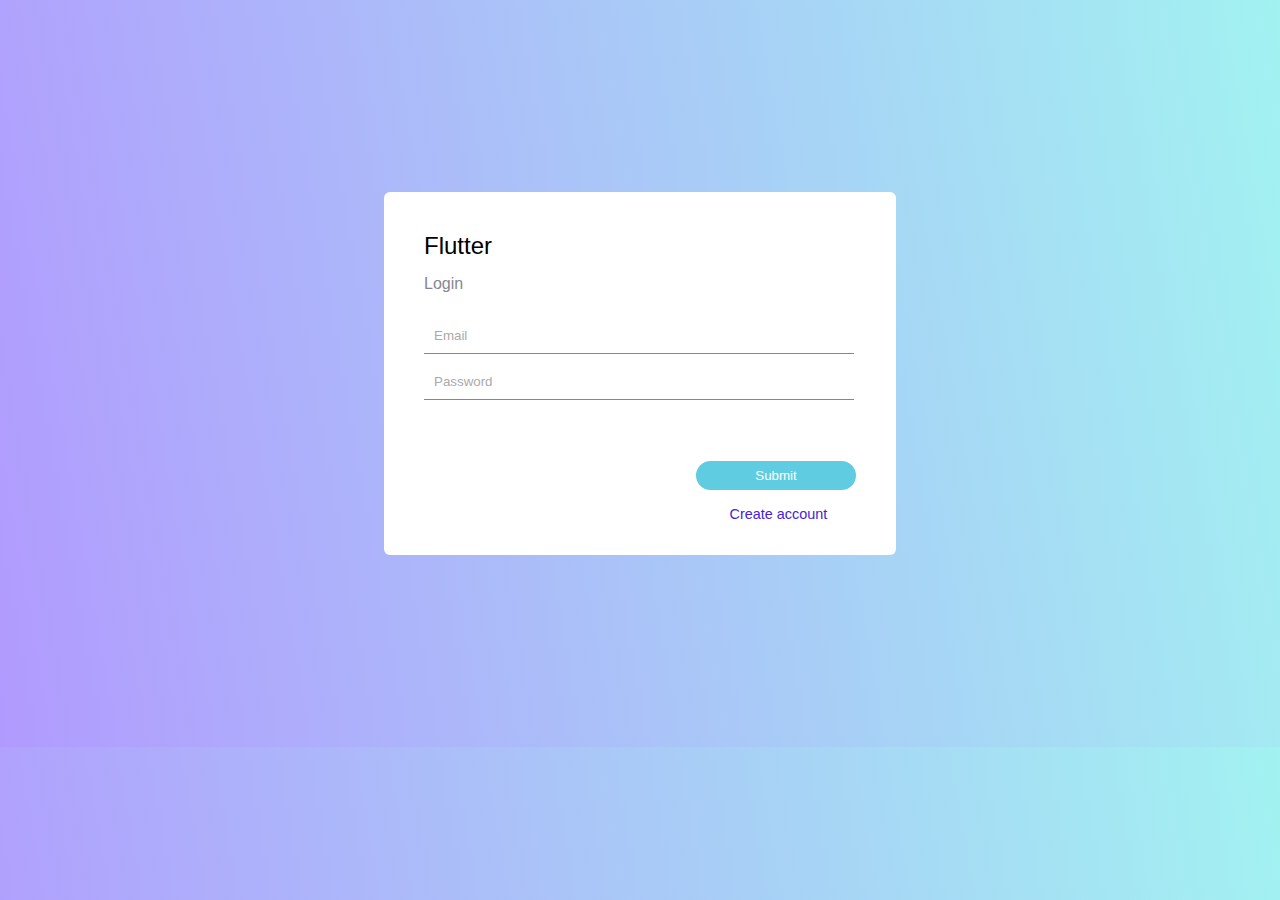
<file: Homework1/index.html>
<!DOCTYPE html>
<html>
    <head>
        <title>Flutter</title>
        <meta name="viewport" content="width=device-width, initial-scale=1.0">
        <meta charset="utf-8">
        <link rel="stylesheet"  type="text/css" href="Flutter.css"/>
    </head>
    <body>
        <form class="login-form" action="./" method="POST">
            <div class="login-form__content">
                <div class="login-form__logo">Flutter</div>
                <div class="login-form__header">Login</div>
                <div class="login-form__input_div">
                    <input class="login-form__input" type="text" name="email" placeholder="Email">
                    <input class="login-form__input" type="password" name="password" placeholder="Password"> 
            </div>
            <div class="login-form__buttons_and_links">
                <button class="login-form__button" type="submit">Submit</button>
                <a class="login-form__link" href="create_account.html">Create account</a>
            </div>        
        </div>

        </form>
    </body>
</html>
</file>
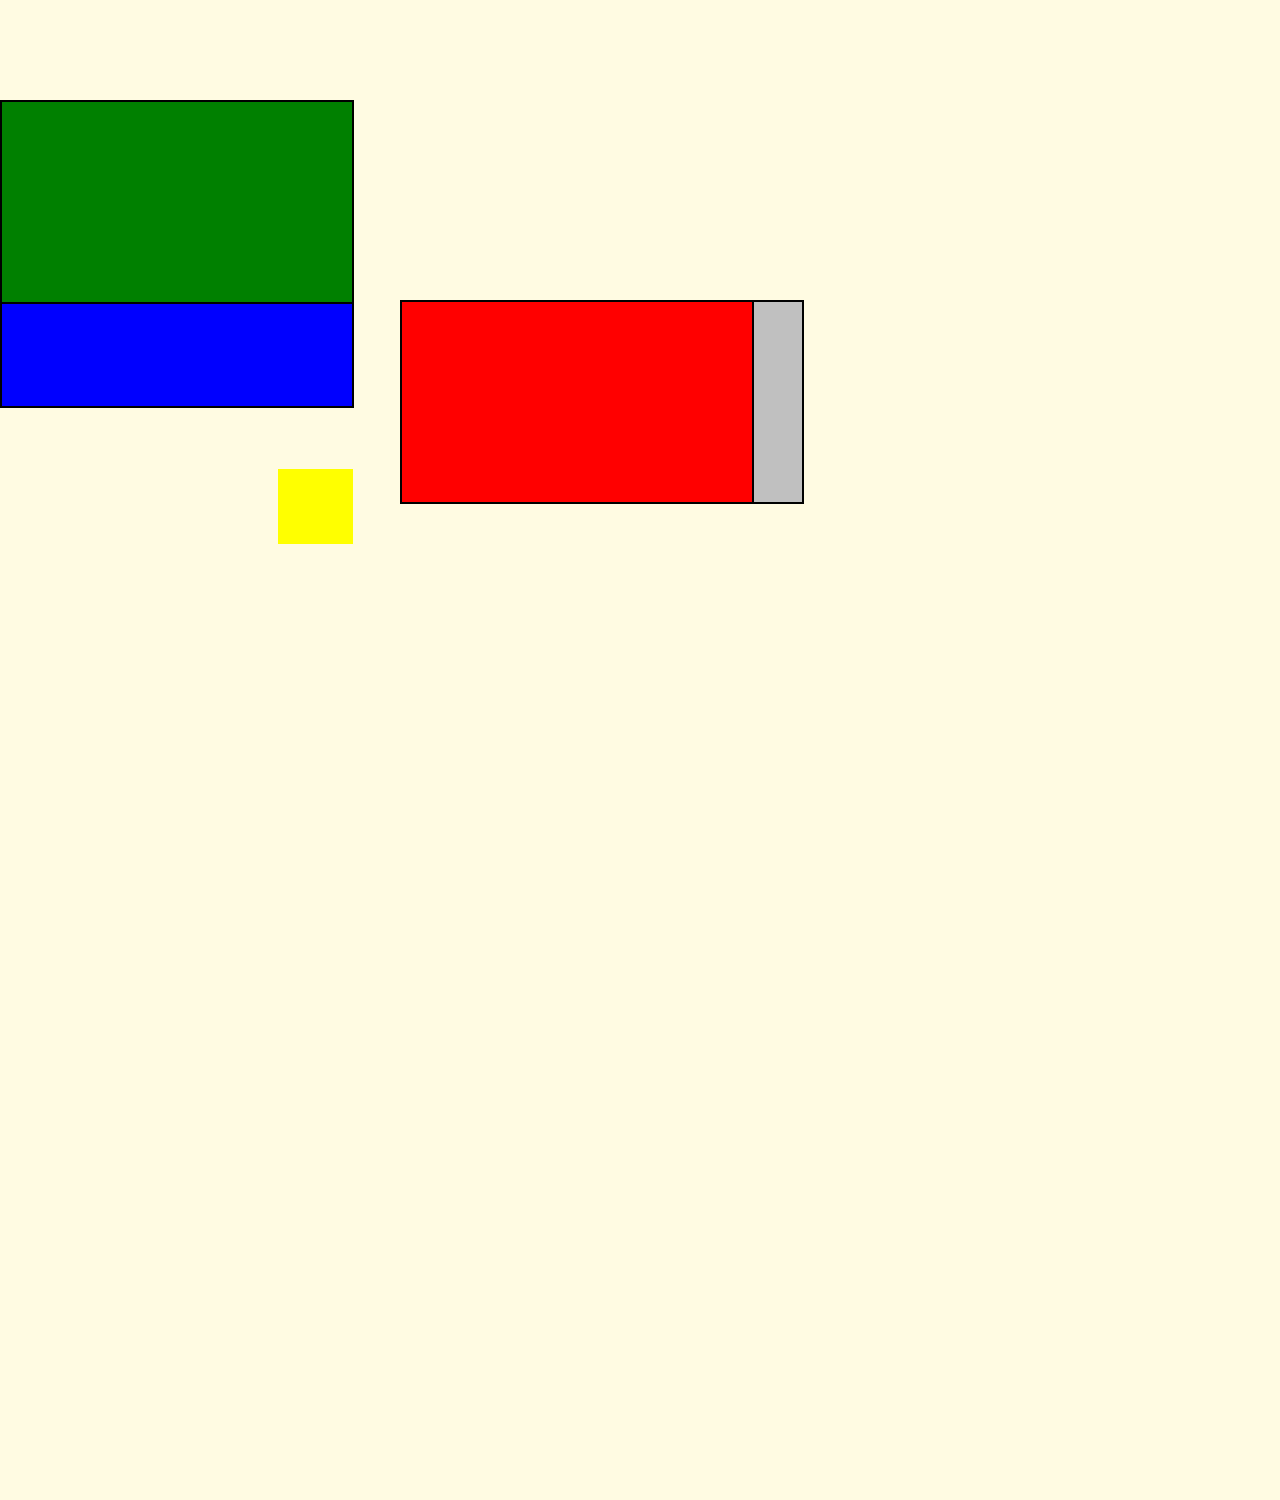
<file: 2ndPractical/excercise-6/index.html>
<!DOCTYPE html>
<html lang="en" xmlns:mso="urn:schemas-microsoft-com:office:office" xmlns:msdt="uuid:C2F41010-65B3-11d1-A29F-00AA00C14882">
<head>
	<meta charset="UTF-8">
	<title>Title</title>

	<link rel="stylesheet" href="base.css"/>
	<link rel="stylesheet" href="edit-me.css"/>

<!--[if gte mso 9]><xml>
<mso:CustomDocumentProperties>
<mso:display_urn_x003a_schemas-microsoft-com_x003a_office_x003a_office_x0023_Editor msdt:dt="string">Iliev, Vladislav</mso:display_urn_x003a_schemas-microsoft-com_x003a_office_x003a_office_x0023_Editor>
<mso:xd_Signature msdt:dt="string"></mso:xd_Signature>
<mso:Order msdt:dt="string">311100.000000000</mso:Order>
<mso:ComplianceAssetId msdt:dt="string"></mso:ComplianceAssetId>
<mso:TemplateUrl msdt:dt="string"></mso:TemplateUrl>
<mso:xd_ProgID msdt:dt="string"></mso:xd_ProgID>
<mso:SharedWithUsers msdt:dt="string"></mso:SharedWithUsers>
<mso:display_urn_x003a_schemas-microsoft-com_x003a_office_x003a_office_x0023_Author msdt:dt="string">Iliev, Vladislav</mso:display_urn_x003a_schemas-microsoft-com_x003a_office_x003a_office_x0023_Author>
<mso:ContentTypeId msdt:dt="string">0x010100422C4999BB08054DA23B5FA21D17BAA2</mso:ContentTypeId>
<mso:_SourceUrl msdt:dt="string"></mso:_SourceUrl>
<mso:_SharedFileIndex msdt:dt="string"></mso:_SharedFileIndex>
</mso:CustomDocumentProperties>
</xml><![endif]-->
</head>
<body>

<div id="red"></div>

<div id="silver"></div>

<div id="green"></div>

<div id="blue">
	<div id="yellow"></div>
</div>

</body>
</html>
</file>
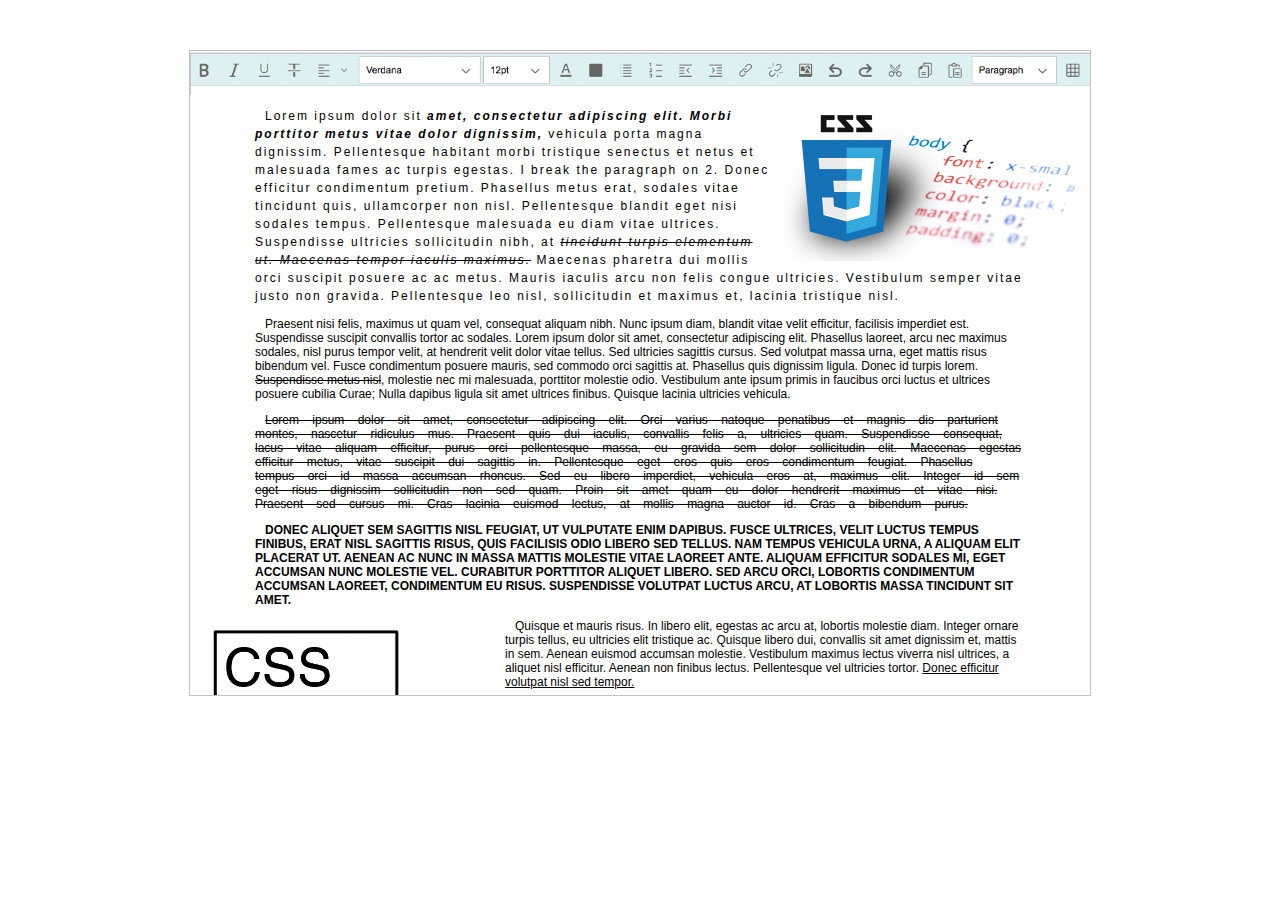
<file: 2ndPractical/excercise-7/index.html>
<!DOCTYPE html>
<html lang="en" xmlns:mso="urn:schemas-microsoft-com:office:office" xmlns:msdt="uuid:C2F41010-65B3-11d1-A29F-00AA00C14882">
<head>
	<meta charset="UTF-8">
	<title>Title</title>

	<link rel="stylesheet" href="base.css"/>
	<link rel="stylesheet" href="edit-me.css"/>

<!--[if gte mso 9]><xml>
<mso:CustomDocumentProperties>
<mso:display_urn_x003a_schemas-microsoft-com_x003a_office_x003a_office_x0023_Editor msdt:dt="string">Iliev, Vladislav</mso:display_urn_x003a_schemas-microsoft-com_x003a_office_x003a_office_x0023_Editor>
<mso:xd_Signature msdt:dt="string"></mso:xd_Signature>
<mso:Order msdt:dt="string">312800.000000000</mso:Order>
<mso:ComplianceAssetId msdt:dt="string"></mso:ComplianceAssetId>
<mso:TemplateUrl msdt:dt="string"></mso:TemplateUrl>
<mso:xd_ProgID msdt:dt="string"></mso:xd_ProgID>
<mso:SharedWithUsers msdt:dt="string"></mso:SharedWithUsers>
<mso:display_urn_x003a_schemas-microsoft-com_x003a_office_x003a_office_x0023_Author msdt:dt="string">Iliev, Vladislav</mso:display_urn_x003a_schemas-microsoft-com_x003a_office_x003a_office_x0023_Author>
<mso:ContentTypeId msdt:dt="string">0x010100422C4999BB08054DA23B5FA21D17BAA2</mso:ContentTypeId>
<mso:_SourceUrl msdt:dt="string"></mso:_SourceUrl>
<mso:_SharedFileIndex msdt:dt="string"></mso:_SharedFileIndex>
</mso:CustomDocumentProperties>
</xml><![endif]-->
</head>
<body>


<div id="editor">
	<img src="./assets/editor.png" id="editor-buttons"/>

	<div id="editor-text-container">
		<img src="./assets/css-logo.jpg" id="logo"/>

		<p id="paragraph1">
			Lorem ipsum dolor sit <span class="bold italics"> amet, consectetur adipiscing elit. Morbi porttitor metus vitae dolor dignissim,</span>
			vehicula porta magna dignissim. Pellentesque habitant morbi tristique senectus et netus et malesuada fames
			ac turpis egestas. <span id="text-div">I break the paragraph on 2.</span> Donec efficitur condimentum pretium. Phasellus metus erat, sodales vitae tincidunt quis,
			ullamcorper non nisl. Pellentesque blandit eget nisi sodales tempus. Pellentesque malesuada eu diam vitae
			ultrices. Suspendisse ultricies sollicitudin nibh, at <span class="strike-out italics">tincidunt turpis elementum ut. Maecenas tempor iaculis maximus.</span>
			Maecenas pharetra dui
			mollis orci suscipit posuere ac ac metus. Mauris iaculis arcu non felis congue ultricies. Vestibulum semper
			vitae justo non gravida. Pellentesque leo nisl, sollicitudin et maximus et, lacinia tristique nisl.
		</p>

		<img src="assets/keep-calm-and-please-remove-me.png" id="logo3">

		<p id="paragraph2">
			Praesent nisi felis, maximus ut quam vel, consequat aliquam nibh. Nunc ipsum diam, blandit vitae velit
			efficitur, facilisis imperdiet est. Suspendisse suscipit convallis tortor ac sodales. Lorem ipsum dolor sit
			amet, consectetur adipiscing elit. Phasellus laoreet, arcu nec maximus sodales, nisl purus tempor velit, at
			hendrerit velit dolor vitae tellus. Sed ultricies sagittis cursus. Sed volutpat massa urna, eget mattis
			risus bibendum vel. Fusce condimentum posuere mauris, sed commodo orci sagittis at. Phasellus quis dignissim
			ligula. Donec id turpis lorem. <span class="strike-out">Suspendisse metus nisl</span>, molestie nec mi
			malesuada, porttitor molestie odio.
			Vestibulum ante ipsum primis in faucibus orci luctus et ultrices posuere cubilia Curae; Nulla dapibus ligula
			sit amet ultrices finibus. Quisque lacinia ultricies vehicula.
		</p>
		<p id="paragraph3">
			<span class="strike-out">Lorem ipsum dolor sit amet, consectetur adipiscing elit. Orci varius natoque penatibus et magnis dis
			parturient montes, nascetur ridiculus mus. Praesent quis dui iaculis, convallis felis a, ultricies quam.
			Suspendisse consequat, lacus vitae aliquam efficitur, purus orci pellentesque massa, eu gravida sem dolor
			sollicitudin elit. Maecenas egestas efficitur metus, vitae suscipit dui sagittis in. Pellentesque eget eros
			quis eros condimentum feugiat. Phasellus tempus orci id massa accumsan rhoncus. Sed eu libero imperdiet,
			vehicula eros at, maximus elit. Integer id sem eget risus dignissim sollicitudin non sed quam. Proin sit
			amet quam eu dolor hendrerit maximus et vitae nisi. Praesent sed cursus mi. Cras lacinia euismod lectus, at
				mollis magna auctor id. Cras a bibendum purus.</span>
		</p>
		<p id="paragraph4">
			<span class="uppercase bold"> Donec aliquet sem sagittis nisl feugiat, ut vulputate enim dapibus. Fusce ultrices, velit luctus tempus
			finibus, erat nisl sagittis risus, quis facilisis odio libero sed tellus. Nam tempus vehicula urna, a
			aliquam elit placerat ut. Aenean ac nunc in massa mattis molestie vitae laoreet ante. Aliquam efficitur
			sodales mi, eget accumsan nunc molestie vel. Curabitur porttitor aliquet libero. Sed arcu orci, lobortis
			condimentum accumsan laoreet, condimentum eu risus. Suspendisse volutpat luctus arcu, at lobortis massa
			tincidunt sit amet.</span>
		</p>

		<img src="./assets/css-is-awesome.png" id="logo2"/>

		<p id="paragraph5">
			Quisque et mauris risus. In libero elit, egestas ac arcu at, lobortis molestie diam. Integer ornare turpis
			tellus, eu ultricies elit tristique ac. Quisque libero dui, convallis sit amet dignissim et, mattis in sem.
			Aenean euismod accumsan molestie. Vestibulum maximus lectus viverra nisl ultrices, a aliquet nisl efficitur.
			Aenean non finibus lectus. Pellentesque vel ultricies tortor. <span class="underline">Donec efficitur volutpat nisl sed tempor.</span>
		</p>
		<p id="paragraph6">
			Pellentesque tristique, massa eget blandit tincidunt, urna nunc ultrices ante, sit amet congue leo nisl sit
			amet velit. Sed porta ultricies sagittis. <span class="underline"> Etiam a molestie massa. Donec sit amet dolor pellentesque,
			ultricies purus at, imperdiet felis. Duis sodales efficitur fermentum. Praesent eros eros, mattis nec
			suscipit vitae, sodales quis turpis. Donec in lorem eu libero laoreet aliquet eu eget metus. Cras volutpat
			lorem nec purus vulputate facilisis vel ac massa. In non venenatis erat, et sagittis sem.</span>
		</p>
		<p id="paragraph7">
			Maecenas fermentum elit sit amet purus elementum, tincidunt convallis mi auctor. Cras non lectus non ligula
			posuere bibendum. Fusce feugiat, justo ac ultricies egestas, est massa mattis est, a porttitor lorem eros at
			lorem. Nunc nulla <span class="bold"> arcu, maximus in mi pellentesque, finibus varius ipsum. Vestibulum feugiat magna eget
			maximus consequat. Suspendisse a aliquam metus, at viverra augue. Integer felis turpis, viverra eget ligula
			et, tempus accumsan enim. Nullam tempus</span> lectus tortor, aliquet suscipit tortor pellentesque quis.
			Suspendisse sit amet rhoncus dui. Nullam non nunc libero. Ut quis ipsum in nisi lacinia malesuada in nec
			augue. Vestibulum nec quam purus. Phasellus accumsan orci vulputate nunc mattis, ut rutrum libero elementum.
			Donec sit amet lorem posuere, suscipit lectus sit amet, maximus urna. Nulla hendrerit dictum luctus.
		</p>
		<p id="paragraph8">
			Nunc turpis velit, tincidunt quis neque vehicula, molestie tempus urna. Morbi pretium venenatis orci, sed
			egestas leo mattis at. In sit amet nulla quis felis eleifend suscipit. Proin egestas convallis orci vitae
			volutpat. Quisque neque augue, lacinia at mattis at, porttitor sed lorem. Suspendisse maximus rhoncus metus
			vel ullamcorper. Sed sodales, orci eget mattis ornare, lorem justo venenatis leo, non consectetur nunc metus
			ut est. Aenean ornare augue et mauris interdum efficitur. Praesent ut scelerisque erat. Morbi mattis maximus
			tellus sit amet placerat. Cras justo nulla, tempus ac interdum et, faucibus quis nunc. Nullam hendrerit
			purus vitae imperdiet gravida. Donec nec mattis sapien.
		</p>
	</div>
</div>

</body>
</html>
</file>
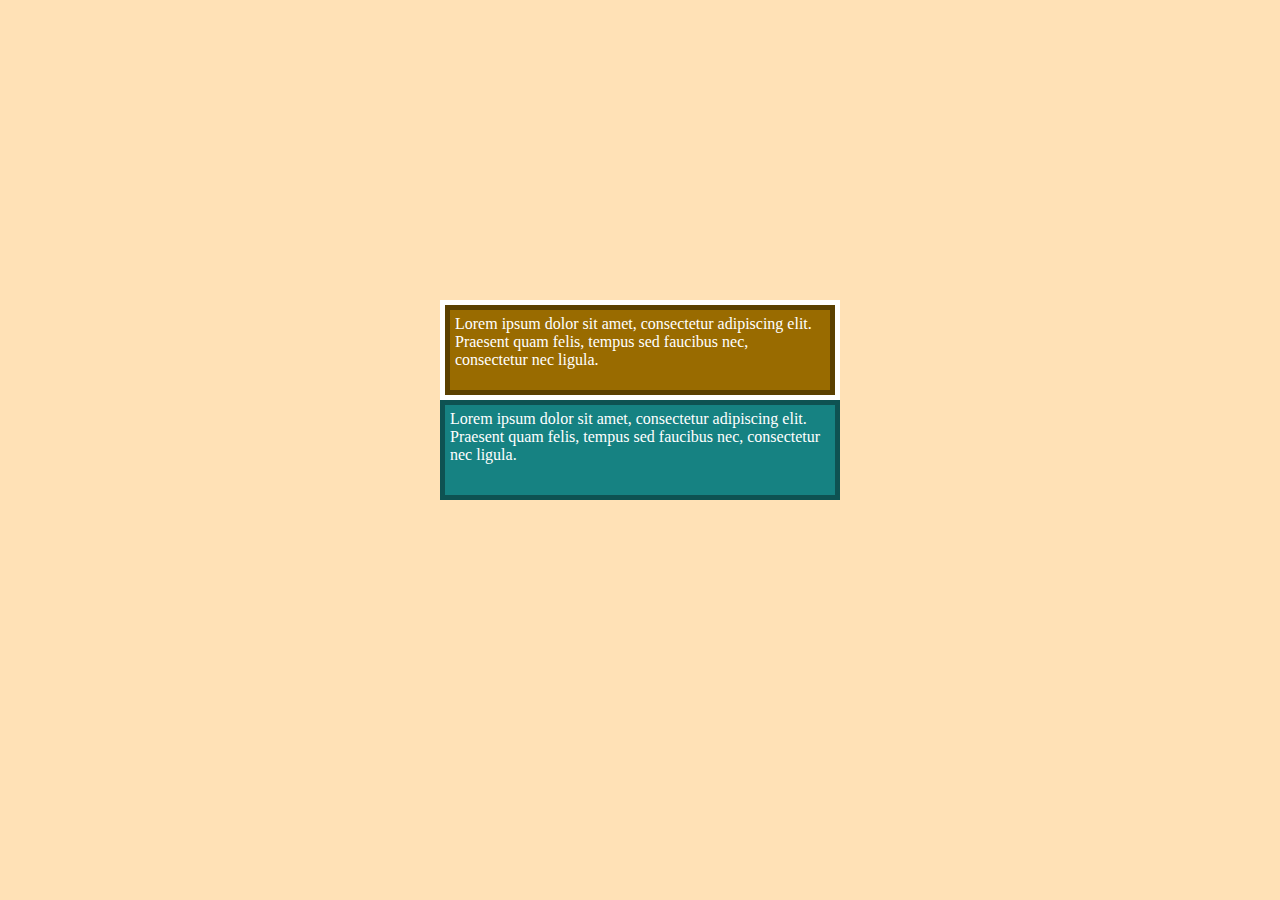
<file: 2ndPractical/excercise-8/index.html>
<!DOCTYPE html>
<html lang="en" xmlns:mso="urn:schemas-microsoft-com:office:office" xmlns:msdt="uuid:C2F41010-65B3-11d1-A29F-00AA00C14882">
<head>
	<meta charset="UTF-8">
	<title>Title</title>

	<link rel="stylesheet" href="base.css"/>
	<link rel="stylesheet" href="edit-me.css"/>

<!--[if gte mso 9]><xml>
<mso:CustomDocumentProperties>
<mso:display_urn_x003a_schemas-microsoft-com_x003a_office_x003a_office_x0023_Editor msdt:dt="string">Iliev, Vladislav</mso:display_urn_x003a_schemas-microsoft-com_x003a_office_x003a_office_x0023_Editor>
<mso:xd_Signature msdt:dt="string"></mso:xd_Signature>
<mso:Order msdt:dt="string">311700.000000000</mso:Order>
<mso:ComplianceAssetId msdt:dt="string"></mso:ComplianceAssetId>
<mso:TemplateUrl msdt:dt="string"></mso:TemplateUrl>
<mso:xd_ProgID msdt:dt="string"></mso:xd_ProgID>
<mso:SharedWithUsers msdt:dt="string"></mso:SharedWithUsers>
<mso:display_urn_x003a_schemas-microsoft-com_x003a_office_x003a_office_x0023_Author msdt:dt="string">Iliev, Vladislav</mso:display_urn_x003a_schemas-microsoft-com_x003a_office_x003a_office_x0023_Author>
<mso:ContentTypeId msdt:dt="string">0x010100422C4999BB08054DA23B5FA21D17BAA2</mso:ContentTypeId>
<mso:_SourceUrl msdt:dt="string"></mso:_SourceUrl>
<mso:_SharedFileIndex msdt:dt="string"></mso:_SharedFileIndex>
</mso:CustomDocumentProperties>
</xml><![endif]-->
</head>
<body>

<div id="sandbox">
	<div id="container1">Lorem ipsum dolor sit amet, consectetur adipiscing elit. Praesent quam felis, tempus sed faucibus nec, consectetur nec ligula.</div>

	<div id="container2">Lorem ipsum dolor sit amet, consectetur adipiscing elit. Praesent quam felis, tempus sed faucibus nec, consectetur nec ligula.</div>
</div>

</body>
</html>
</file>
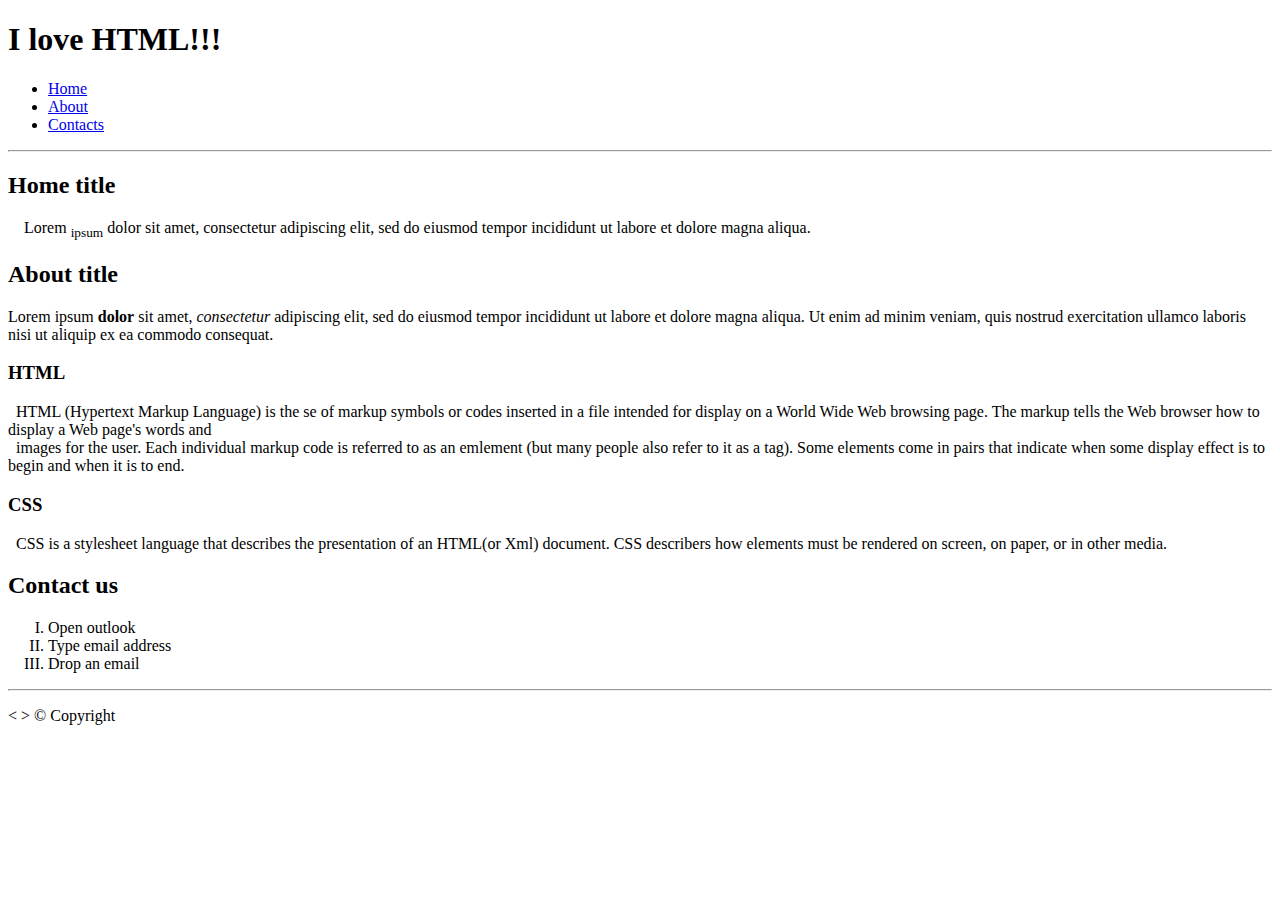
<file: 1stPractical/1st251020.html>
<!DOCTYPE html>
<html>

<head>
	<meta charset="utf-8">
	<meta name="viewport" content="width=device-width">
	<title>JS Bin</title>
</head>

<body>
	<main>
		<header>
			<h1>I love HTML!!!</h1>
		</header>
<ul>
  <li><a href="https://www.somelink.com">Home</a></li>
  <li><a href="https://www.somelink.com">About</a></li>
  <li><a href="https://www.somelink.com">Contacts</a></li>
</ul>  

<hr>

<h2>Home title</h2>
<p>  &nbsp; &nbsp;   Lorem <sub>ipsum</sub> dolor sit amet, consectetur adipiscing elit, sed do eiusmod tempor incididunt ut labore et dolore magna aliqua. </p>


<h2>About title</h2>
<p>Lorem ipsum <b>dolor</b> sit amet, <i>consectetur</i> adipiscing elit, sed do eiusmod tempor incididunt ut labore et dolore magna aliqua. Ut enim ad minim veniam, quis nostrud exercitation ullamco laboris nisi ut aliquip ex ea commodo consequat. </p>
<h3>HTML</h3>
<p>
&nbsp; HTML (Hypertext Markup Language) is the se of markup symbols or codes inserted in a file intended for display on a World Wide Web browsing page. The markup tells the Web browser how to display a Web page's words and <br>&nbsp;  images for the user. Each individual markup code is referred to as an emlement (but many people also refer to it as a tag). Some elements come in pairs that indicate when some display effect is to begin and when it is to end.
</p>
<h3>CSS</h3>
<p>
&nbsp; CSS is a stylesheet language that describes the presentation of an HTML(or Xml) document. CSS describers how elements must be rendered on screen, on paper, or in other media.
</p>


<h2>Contact us</h2>
<ol type="I">
  <li>Open outlook</li>
  <li>Type email address</li>
  <li>Drop an email</li>
</ol> 
<hr>

	</main>
  
  <footer>
  <p> &lt; &gt; &#169; Copyright</p>
  </footer>

</body>

</html>
</file>
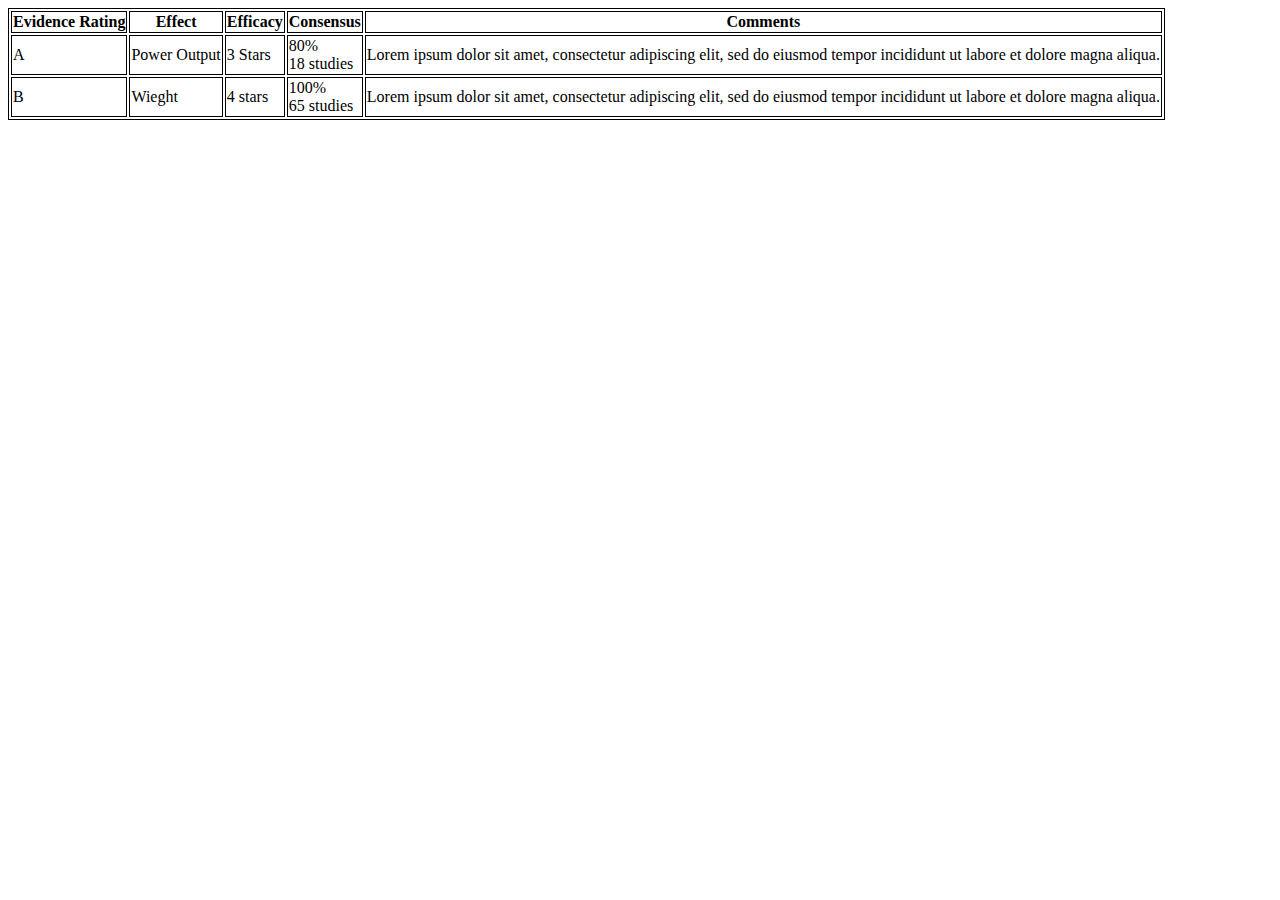
<file: 1stPractical/2nd2510.html>
<!DOCTYPE html>
<html>

<head>
	<meta charset="utf-8">
	<meta name="viewport" content="width=device-width">
	<title>JS Bin</title>
  <style>
table, th, td {
  border: 1px solid black;
}
</style>
</head>

<body>

<table>
  <tr>
    <th>Evidence Rating</th>
    <th>Effect</th>
    <th>Efficacy</th>
    <th>Consensus</th>
    <th>Comments</th>
  </tr>
  <tr>
    <td>A</td>
    <td>Power Output</td>
    <td>3 Stars</td>
    <td>80% <br> 18 studies</td>
    <td>Lorem ipsum dolor sit amet, consectetur adipiscing elit, sed do eiusmod tempor incididunt ut labore et dolore magna aliqua.</td>
  </tr>
  <tr>
    <td>B</td>
    <td>Wieght</td>
    <td>4 stars</td>
     <td>100% <br> 65 studies</td>
    <td>Lorem ipsum dolor sit amet, consectetur adipiscing elit, sed do eiusmod tempor incididunt ut labore et dolore magna aliqua.</td>
  </tr>

</table>

</body>
</html>
</file>
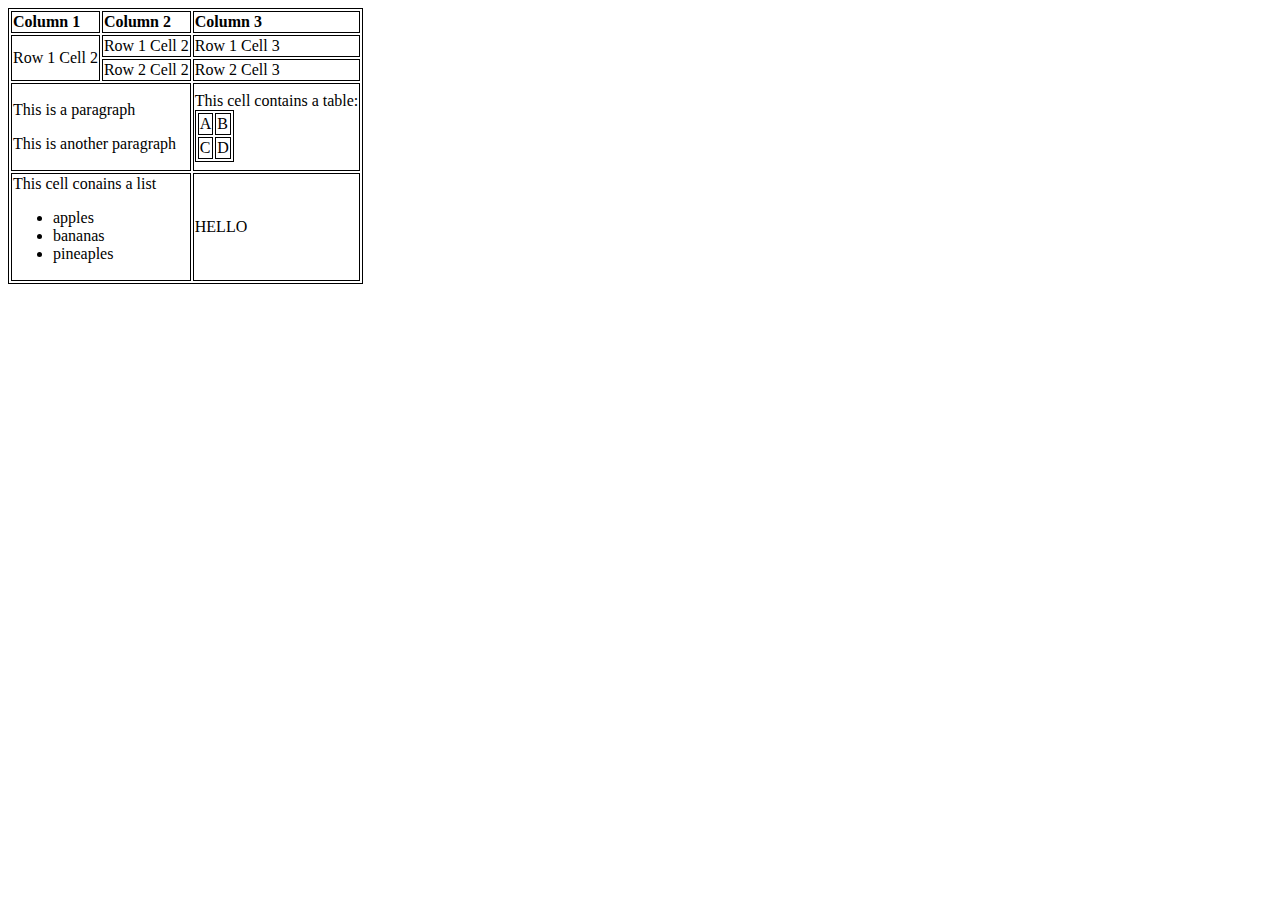
<file: 1stPractical/3rd251020.html>
<!DOCTYPE html>
<html>

<head>
	<meta charset="utf-8">
	<meta name="viewport" content="width=device-width">
	<title>JS Bin</title>
  <style>
table, th, td {
  border: 1px solid black;
}
</style>
</head>

<body>

<table>
 <tr>
   <td><b>Column 1</b></td>
  <td><b>Column 2</b></td>
   <td><b>Column 3</b></td>
 </tr>
 <tr>
   <td rowspan="2">Row 1 Cell 2</td>
  <td>Row 1 Cell 2</td>
   <td>Row 1 Cell 3</td>
 </tr>
 <tr>
  <td>Row 2 Cell 2</td>
  <td>Row 2 Cell 3</td>
 </tr>
 <tr>
  <td colspan="2"><p>
  This is a paragraph
  </p> 
  <p>
  This is another paragraph
  </p>
  </td>
  <td>This cell contains a table: 
     <table>
      <tr>
        <td> A </td>
        <td> B</td>
      </tr>
      <tr>
        <td> C</td>
        <td> D</td>
      </tr>
     </table>
  </td>
 </tr>
 <tr>
 <td colspan="2">
   This cell conains a list
   <ul>
  <li> apples</li>
  <li>bananas</li>
  <li>pineaples</li>
</ul>  
 </td>
 <td>
   HELLO
 </td>
 </tr>
</table>

</body>
</html>
</file>
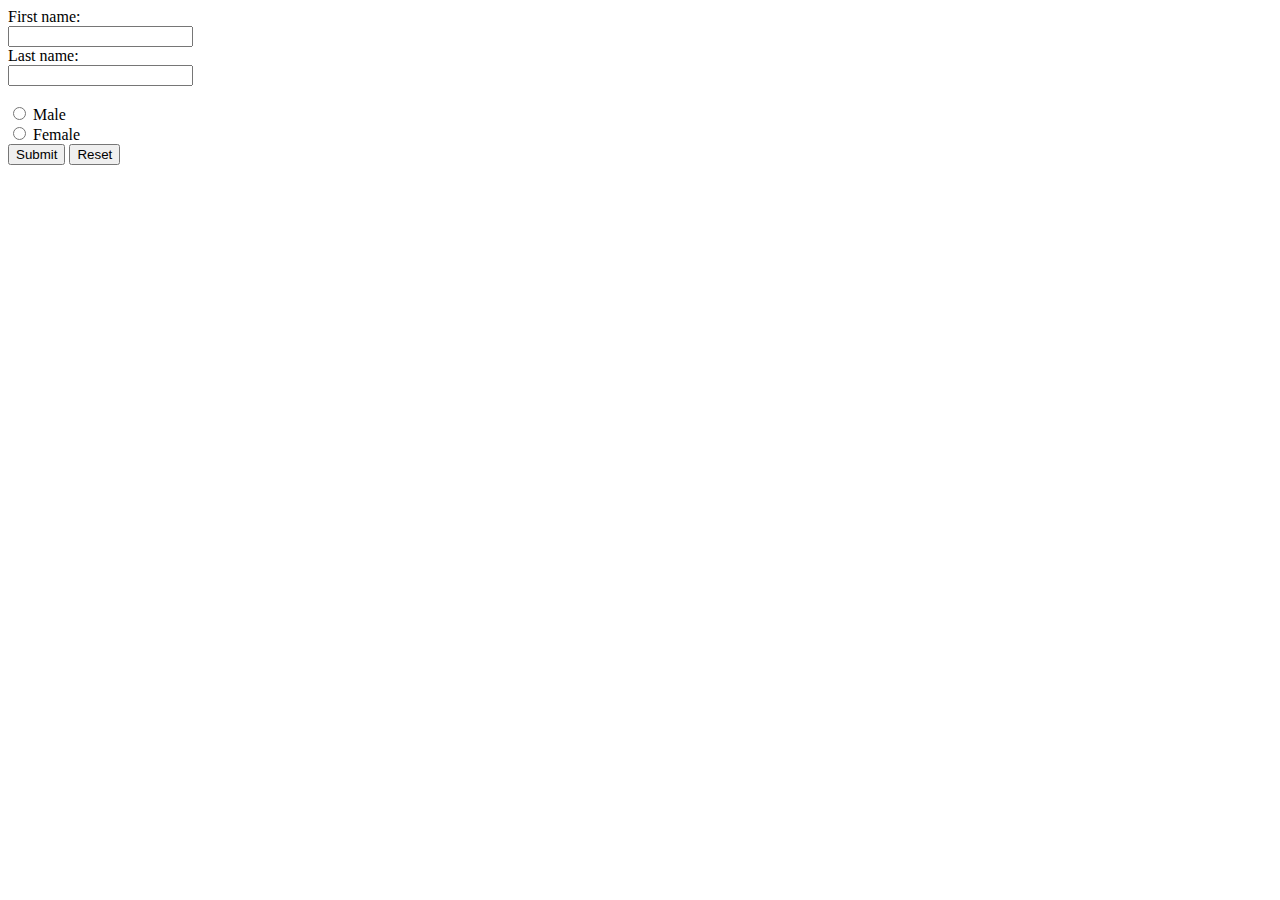
<file: 1stPractical/4th2510.html>
<!DOCTYPE html>
<html>

<head>
	<meta charset="utf-8">
	<meta name="viewport" content="width=device-width">
	<title>Basic Form</title>
</head>

<body>
<form action="/action_page.php">
  <label for="fname">First name:</label><br>
  <input type="text" id="fname" name="fname" ><br>
  <label for="lname">Last name:</label><br>
  <input type="text" id="lname" name="lname"><br><br>
  <input type="radio" id="male" name="gender" value="male">
  <label for="male">Male</label><br>
  <input type="radio" id="female" name="gender" value="female">
  <label for="female">Female</label><br>
  <input type="submit" value="Submit">
  <input type="reset" value="Reset">
</form> 

</body>
</html>
</file>
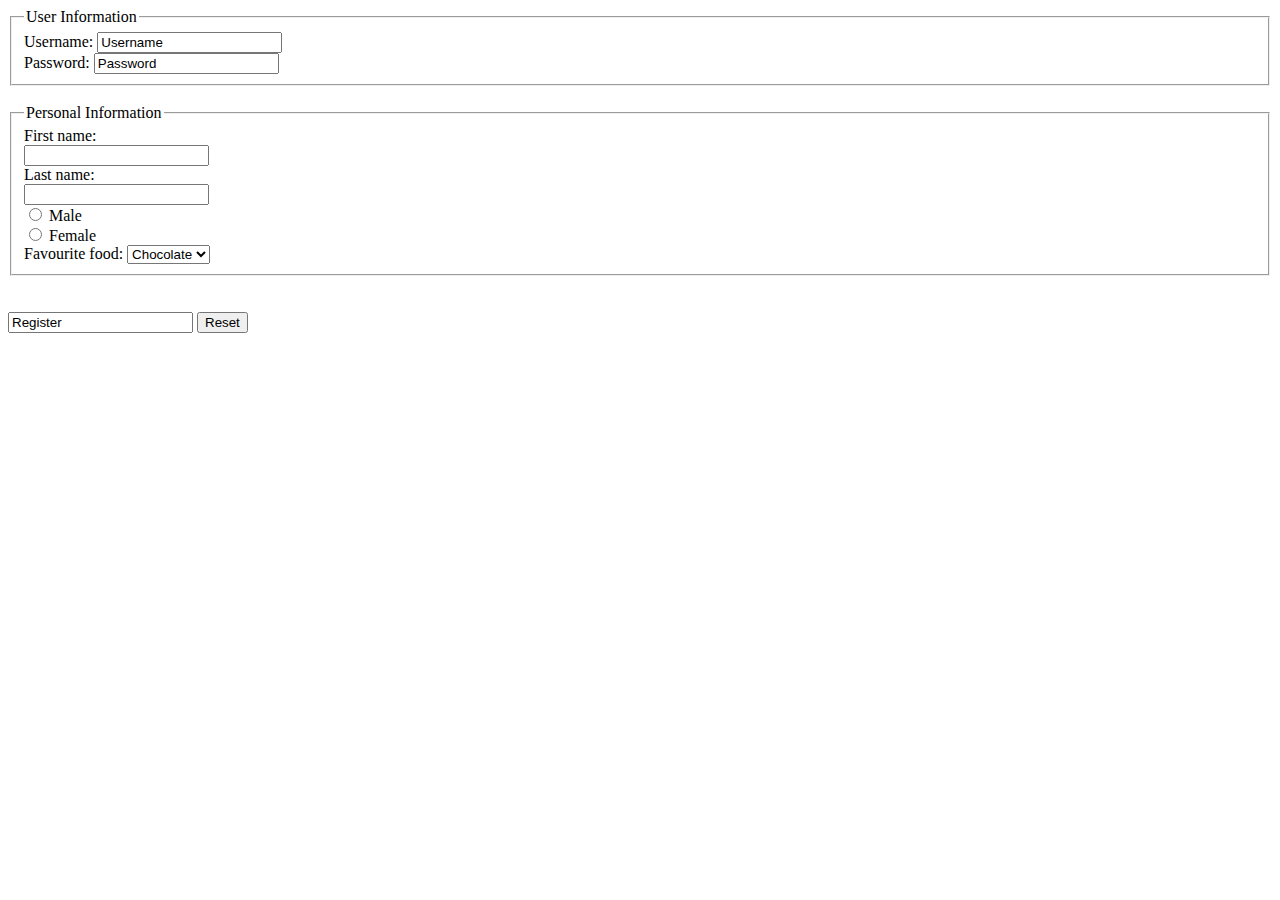
<file: 1stPractical/5th2510.html>
<!DOCTYPE html>
<html>

<head>
	<meta charset="utf-8">
	<meta name="viewport" content="width=device-width">
	<title>Form</title>
  </head>
<body>

<form action="/action_page.php">
<fieldset>
  <legend>User Information</legend>
 Username: <input type = "text" name = "username" value="Username" />
 <br>
 Password: <input type = "text" name = "password" value="Password" />
 <br>
 </fieldset>
 <br>
<fieldset>
  <legend>Personal Information</legend>
  <label for="fname">First name:</label><br>
  <input type="text" id="fname" name="fname"><br>
  <label for="lname">Last name:</label><br>
  <input type="text" id="lname" name="lname"><br>
  <input type="radio" id="male" name="gender" value="male">
  <label for="male">Male</label><br>
  <input type="radio" id="female" name="gender" value="female">
  <label for="female">Female</label><br>
  <label for="cars">Favourite food:</label>
  <select id="food" name="food">
    <option value="Chocolate">Chocolate</option>
    <option value="Icecream">Ice cream</option>
    <option value="Hotdog">Hot dog</option>
    <option value="Fruit">Fruit</option>
  </select>
  </fieldset>
  <br><br>
  
  
  
  <input type="reg" value="Register">
  <input type="reset" value="Reset">
</form> 

</body>
</html>
</file>
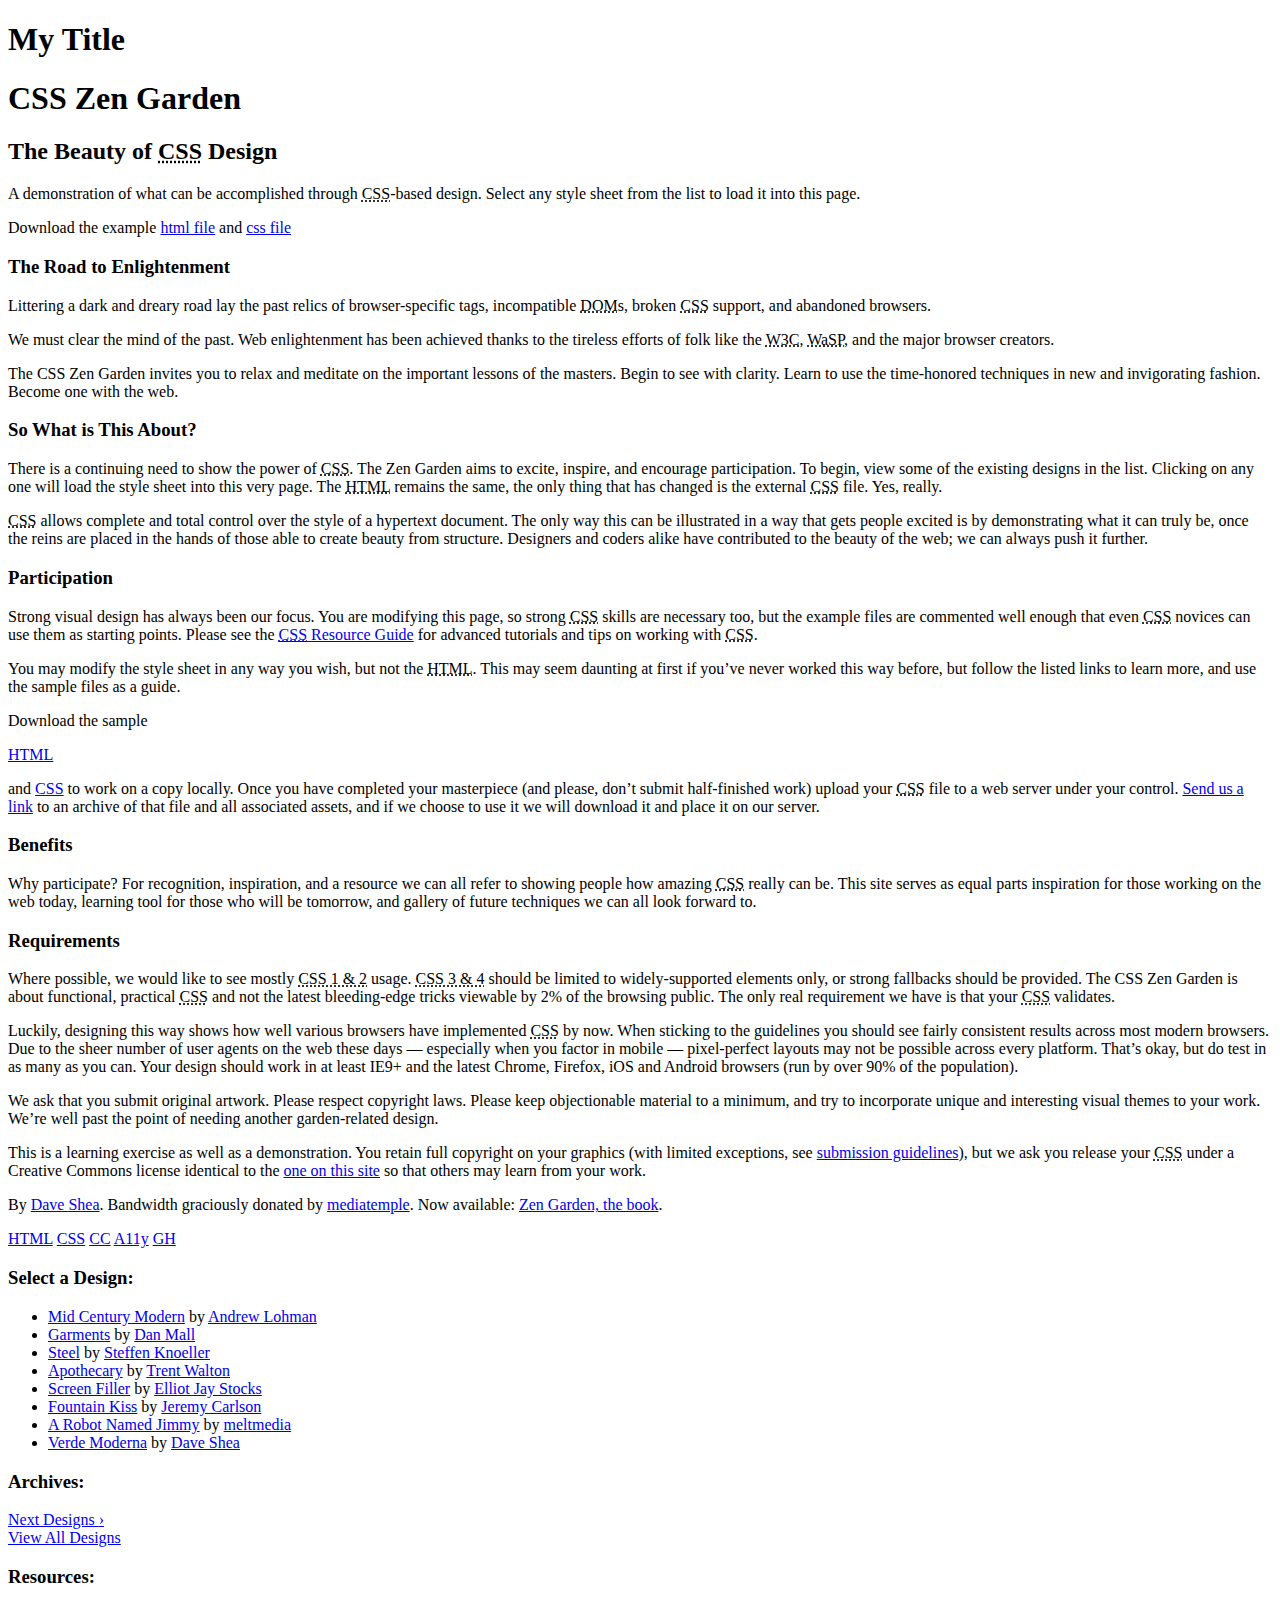
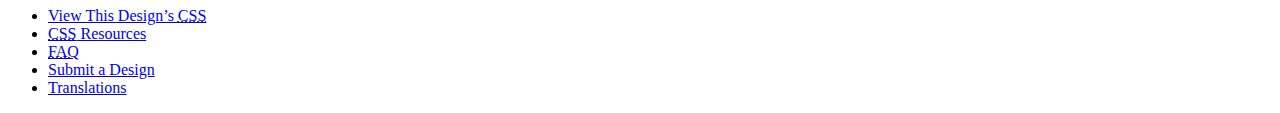
<file: 1stPractical/7th2510.html>
<!DOCTYPE html>
<html lang="en">
<head>
	<header>
		<title>My Title</title>
	</header>
</head>
<meta charset="utf-8">
<body id="css-zen-garden">
<h1>My Title</h1>
<div class="page-wrapper">

	<section class="intro" id="css-zen-garden">
		<header>
			<h1>CSS Zen Garden</h1>
			<h2>The Beauty of <abbr disabled title="Cascading Style Sheets">CSS</abbr> Design</h2>
		</header>

		<div class="summary" id="zen-summary" role="article">
			<p>A demonstration of what can be accomplished through <abbr title="Cascading Style Sheets">CSS</abbr>-based design. Select any style sheet from the list to load it into this page.
			<p>Download the example <a href="/examples/index" title="This page's source HTML code, not to be modified.">html file</a> and <a href="/examples/style.css" title="This page's sample CSS, the file you may modify.">css file</a></p>
		</div>

		<div class="preamble" id="zen-preamble" role="article">
			<h3>The Road to Enlightenment</h3>
			<p>Littering a dark and dreary road lay the past relics of browser-specific tags, incompatible <abbr title="Document Object Model">DOM</abbr>s, broken <abbr title="Cascading Style Sheets">CSS</abbr> support, and abandoned browsers.</p>
			<p>We must clear the mind of the past. Web enlightenment has been achieved thanks to the tireless efforts of folk like the <abbr title="World Wide Web Consortium">W3C</abbr>, <abbr title="Web Standards Project">WaSP</abbr>, and the major browser creators.</p>
			<p>The CSS Zen Garden invites you to relax and meditate on the important lessons of the masters. Begin to see with clarity. Learn to use the time-honored techniques in new and invigorating fashion. Become one with the web.</p>
		</div>
	</section>

	<div class="main supporting" id="zen-supporting" role="main">
		<div class="explanation" id="zen-explanation" role="article">
			<h3>So What is This About?</h3>
			<p>There is a continuing need to show the power of <abbr title="Cascading Style Sheets">CSS</abbr>. The Zen Garden aims to excite, inspire, and encourage participation. To begin, view some of the existing designs in the list. Clicking on any one will load the style sheet into this very page. The <abbr title="HyperText Markup Language">HTML</abbr> remains the same, the only thing that has changed is the external <abbr title="Cascading Style Sheets">CSS</abbr> file. Yes, really.</p>
			<p><abbr title="Cascading Style Sheets">CSS</abbr> allows complete and total control over the style of a hypertext document. The only way this can be illustrated in a way that gets people excited is by demonstrating what it can truly be, once the reins are placed in the hands of those able to create beauty from structure. Designers and coders alike have contributed to the beauty of the web; we can always push it further.</p>
		</div>

		<div class="participation" id="zen-participation" role="article">
			<h3><div>Participation</div></h3>
			<p>Strong visual design has always been our focus. You are modifying this page, so strong <abbr title="Cascading Style Sheets">CSS</abbr> skills are necessary too, but the example files are commented well enough that even <abbr title="Cascading Style Sheets">CSS</abbr> novices can use them as starting points. Please see the <a href="http://www.mezzoblue.com/zengarden/resources/" title="A listing of CSS-related resources"><abbr title="Cascading Style Sheets">CSS</abbr> Resource Guide</a> for advanced tutorials and tips on working with <abbr title="Cascading Style Sheets">CSS</abbr>.</p>
			<p>You may modify the style sheet in any way you wish, but not the <abbr title="HyperText Markup Language">HTML</abbr>. This may seem daunting at first if you’ve never worked this way before, but follow the listed links to learn more, and use the sample files as a guide.</p>
			<p>Download the sample <a href="/examples/index" title="This page's source HTML code, not to be modified."><p>HTML</p></a> and <a href="/examples/style.css" title="This page's sample CSS, the file you may modify.">CSS</a> to work on a copy locally. Once you have completed your masterpiece (and please, don’t submit half-finished work) upload your <abbr title="Cascading Style Sheets">CSS</abbr> file to a web server under your control. <a href="http://www.mezzoblue.com/zengarden/submit/" title="Use the contact form to send us your CSS file">Send us a link</a> to an archive of that file and all associated assets, and if we choose to use it we will download it and place it on our server.</p>
		</div>

		<div class="benefits" id="zen-benefits" role="article">
			<h3>Benefits</h3>
			<p>Why participate? For recognition, inspiration, and a resource we can all refer to showing people how amazing <abbr title="Cascading Style Sheets">CSS</abbr> really can be. This site serves as equal parts inspiration for those working on the web today, learning tool for those who will be tomorrow, and gallery of future techniques we can all look forward to.</p>
		</div>

		<div class="requirements" id="zen-requirements" role="article" action="index.php">
			<h3>Requirements</h3>
			<p>Where possible, we would like to see mostly <abbr title="Cascading Style Sheets, levels 1 and 2">CSS 1 &amp; 2</abbr> usage. <abbr title="Cascading Style Sheets, levels 3 and 4">CSS 3 &amp; 4</abbr> should be limited to widely-supported elements only, or strong fallbacks should be provided. The CSS Zen Garden is about functional, practical <abbr title="Cascading Style Sheets">CSS</abbr> and not the latest bleeding-edge tricks viewable by 2% of the browsing public. The only real requirement we have is that your <abbr title="Cascading Style Sheets">CSS</abbr> validates.</p>
			<p method="POST">Luckily, designing this way shows how well various browsers have implemented <abbr title="Cascading Style Sheets">CSS</abbr> by now. When sticking to the guidelines you should see fairly consistent results across most modern browsers. Due to the sheer number of user agents on the web these days — especially when you factor in mobile — pixel-perfect layouts may not be possible across every platform. That’s okay, but do test in as many as you can. Your design should work in at least IE9+ and the latest Chrome, Firefox, iOS and Android browsers (run by over 90% of the population).</p>
			<p>We ask that you submit original artwork. Please respect copyright laws. Please keep objectionable material to a minimum, and try to incorporate unique and interesting visual themes to your work. We’re well past the point of needing another garden-related design.</p>
			<p>This is a learning exercise as well as a demonstration. You retain full copyright on your graphics (with limited exceptions, see <a href="http://www.mezzoblue.com/zengarden/submit/guidelines/">submission guidelines</a>), but we ask you release your <abbr title="Cascading Style Sheets">CSS</abbr> under a Creative Commons license identical to the <a href="http://creativecommons.org/licenses/by-nc-sa/3.0/" title="View the Zen Garden's license information.">one on this site</a> so that others may learn from your work.</p>
			<p role="contentinfo">By <a href="http://www.mezzoblue.com/">Dave Shea</a>. Bandwidth graciously donated by <a href="http://www.mediatemple.net/">mediatemple</a>. Now available: <a href="http://www.amazon.com/exec/obidos/ASIN/0321303474/mezzoblue-20/">Zen Garden, the book</a>.</p>
		</div>

		<footer role="banner">
			<a href="http://validator.w3.org/check/referer" title="Check the validity of this site’s HTML" class="zen-validate-html">HTML</a>
			<a href="https://www.w3schools.com/css/" title="Check the validity of this site’s CSS" class="zen-validate-css">CSS</a>
			<a href="http://creativecommons.org/licenses/by-nc-sa/3.0/" title="View the Creative Commons license of this site: Attribution-NonCommercial-ShareAlike." class="zen-license">CC</a>
			<a href="http://mezzoblue.com/zengarden/faq/#aaa" title="Read about the accessibility of this site" class="zen-accessibility">A11y</a>
			<a href="https://github.com/mezzoblue/csszengarden.com" title="Fork this site on Github" class="zen-github">GH</a>
		</footer>

	</div>


	<aside class="sidebar">
		<div class="wrapper">

			<div class="design-selection" id="design-selection">
				<h3 class="select">Select a Design:</h3>
				<nav>
					<ul>
						<li>
							<a href="/221" class="design-name">Mid Century Modern</a> by						<a href="http://andrewlohman.com/" class="designer-name">Andrew Lohman</a>
						</li>
						<li>
							<a href="/220" class="design-name">Garments</a> by						<a href="http://danielmall.com/" class="designer-name">Dan Mall</a>
						</li>
						<li>
							<a href="/219" class="design-name">Steel</a> by						<a href="http://steffen-knoeller.de" class="designer-name">Steffen Knoeller</a>
						</li>
						<li>
							<a href="/218" class="design-name">Apothecary</a> by						<a href="http://trentwalton.com" class="designer-name">Trent Walton</a>
						</li>
						<li>
							<a href="/217" class="design-name">Screen Filler</a> by						<a href="http://elliotjaystocks.com/" class="designer-name">Elliot Jay Stocks</a>
						</li>
						<li>
							<a href="/216" class="design-name">Fountain Kiss</a> by						<a href="http://jeremycarlson.com" class="designer-name">Jeremy Carlson</a>
						</li>
						<li>
							<a href="/215" class="design-name">A Robot Named Jimmy</a> by						<a href="http://meltmedia.com/" class="designer-name">meltmedia</a>
						</li>
						<li>
							<a href="/214" class="design-name">Verde Moderna</a> by						<a href="http://www.mezzoblue.com/" class="designer-name">Dave Shea</a>
						</li>
					</ul>
				</nav>
			</div>

			<div class="design-archives" id="design-archives">
				<h3 class="archives">Archives:</h3>
				<nav>
					<dt>
						<li class="next">
							<a href="/214/page1">
								Next Designs <span class="indicator">›</span>
							</a>
						</li>
						<li class="viewall">
							<a href="http://www.mezzoblue.com/zengarden/alldesigns/" title="View every submission to the Zen Garden.">
								View All Designs							</a>
						</li>
					</dt>
				</nav>
			</div>

			<div class="zen-resources" id="zen-resources">
				<h3 class="resources">Resources:</h3>
				<ul>
					<li class="view-css">
						<a href="/214/214.css" title="View the source CSS file of the currently-viewed design.">
							View This Design’s <abbr title="Cascading Style Sheets">CSS</abbr>						</a>
					</li>
					<li class="css-resources">
						<a href="http://www.mezzoblue.com/zengarden/resources/" title="Links to great sites with information on using CSS.">
							<abbr title="Cascading Style Sheets">CSS</abbr> Resources						</a>
					</li>
					<li class="zen-faq">
						<a href="http://www.mezzoblue.com/zengarden/faq/" title="A list of Frequently Asked Questions about the Zen Garden.">
							<abbr title="Frequently Asked Questions">FAQ</abbr>						</a>
					</li>
					<li class="zen-submit">
						<a href="http://www.mezzoblue.com/zengarden/submit/" title="Send in your own CSS file.">
							Submit a Design						</a>
					</li>
					<li class="zen-translations">
						<a href="http://www.mezzoblue.com/zengarden/translations/" title="View translated versions of this page.">
							Translations						</a>
					</li>
				</ul>
			</div>
		</div>
	</aside>


</div>
</body>
</html>
</file>
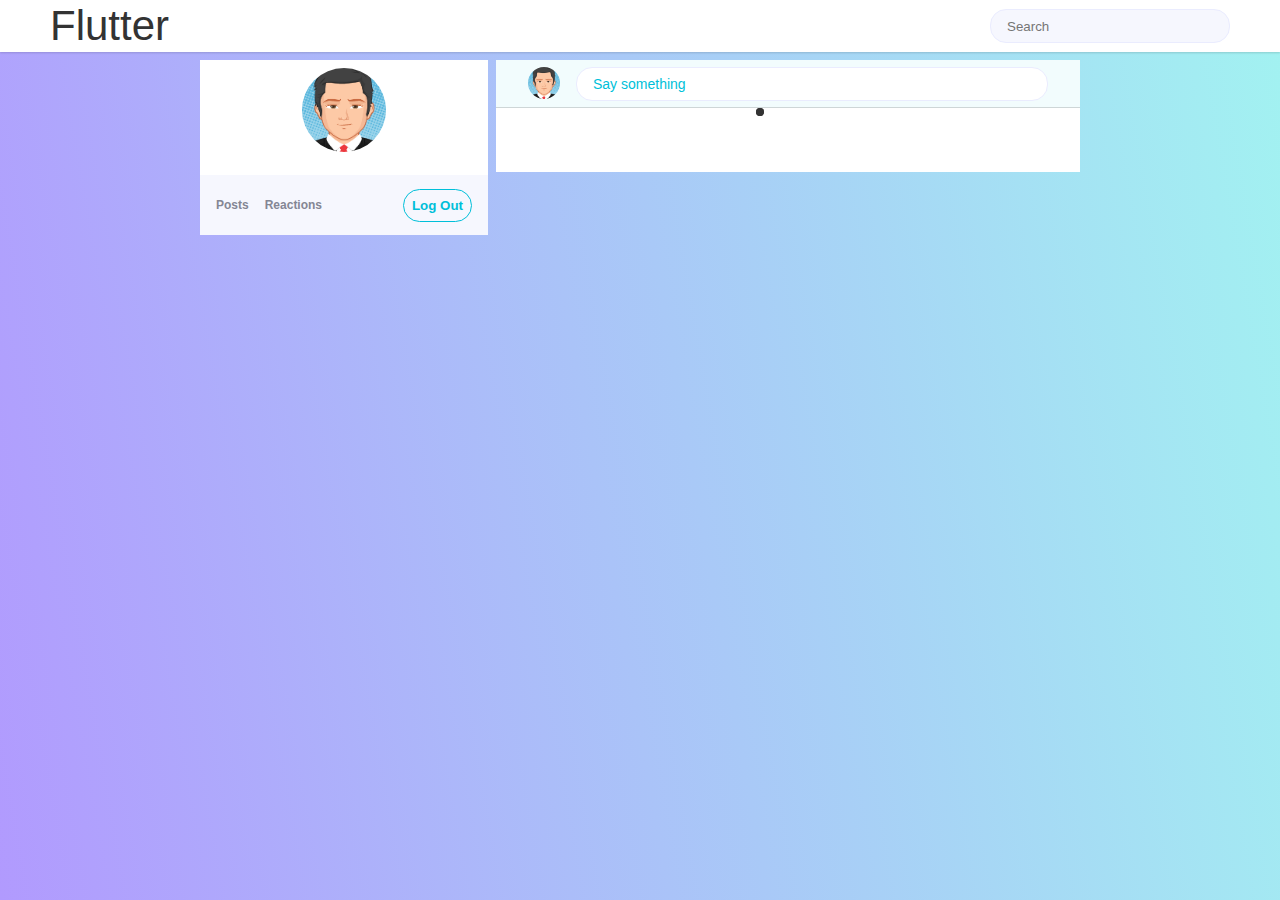
<file: Flutter/posts.html>
<!DOCTYPE html>
<html lang="en">

<head>
    <meta charset="UTF-8">
    <title>Flutter - Posts</title>
    <link rel="stylesheet" href="css/style.css">
    <link rel="stylesheet" href="https://use.fontawesome.com/releases/v5.3.1/css/all.css" integrity="sha384-mzrmE5qonljUremFsqc01SB46JvROS7bZs3IO2EmfFsd15uHvIt+Y8vEf7N7fWAU" crossorigin="anonymous">
    <meta name="viewport" content="width=device-width, initial-scale=1.0, maximum-scale=1.0, user-scalable=no">
</head>

<body>
    <header class="posts-header">
        <h1 class="posts-page-header">Flutter</h1>
        <div class="posts-search">
            <input type="text" placeholder="Search" />
            <button class="fa fa-search"></button>
        </div>
    </header>

    <div class="container-bg">
        <main class="container">
            <aside class="profile">
                <figure class="profile-avatar">
                    <img src="images/avatar.png" alt="BP" class="profile-image" width="84" height="84" />
                    <figcaption class="profile-name" id="profile-name"></figcaption>
                </figure>

                <div class="profile-details">
                    <div class="profile-info">
                        <h3>Posts</h3>
                        <p id="profile-posts-count"></p>
                    </div>
                    <div class="profile-info">
                        <h3>Reactions</h3>
                        <p id="profile-likes-count"></p>
                    </div>

                    <button class="profile-button" id="logout-btn">Log Out</button>
                </div>
            </aside>
            <section class="posts">
                <header class="pots-section-header">
                    <figure class="profile-avatar post-section-header-avatar">
                        <img src="images/avatar.png" alt="BP" class="profile-image">
                    </figure>
                    <div class="post-section-input-container">
                        <form method="POST" id="new-post">
                            <input type="text" placeholder="Say something" id="new-post-text">
                            <button class="far fa-comment-alt"></button>
                        </form>
                    </div>
                </header>
                <div class="lds-ripple" id="loader">
                    <div></div>
                    <div></div>
                </div>
                <section class="posts-section" id="post-container">
                </section>
            </section>
        </main>
    </div>

</body>

</html>
</file>
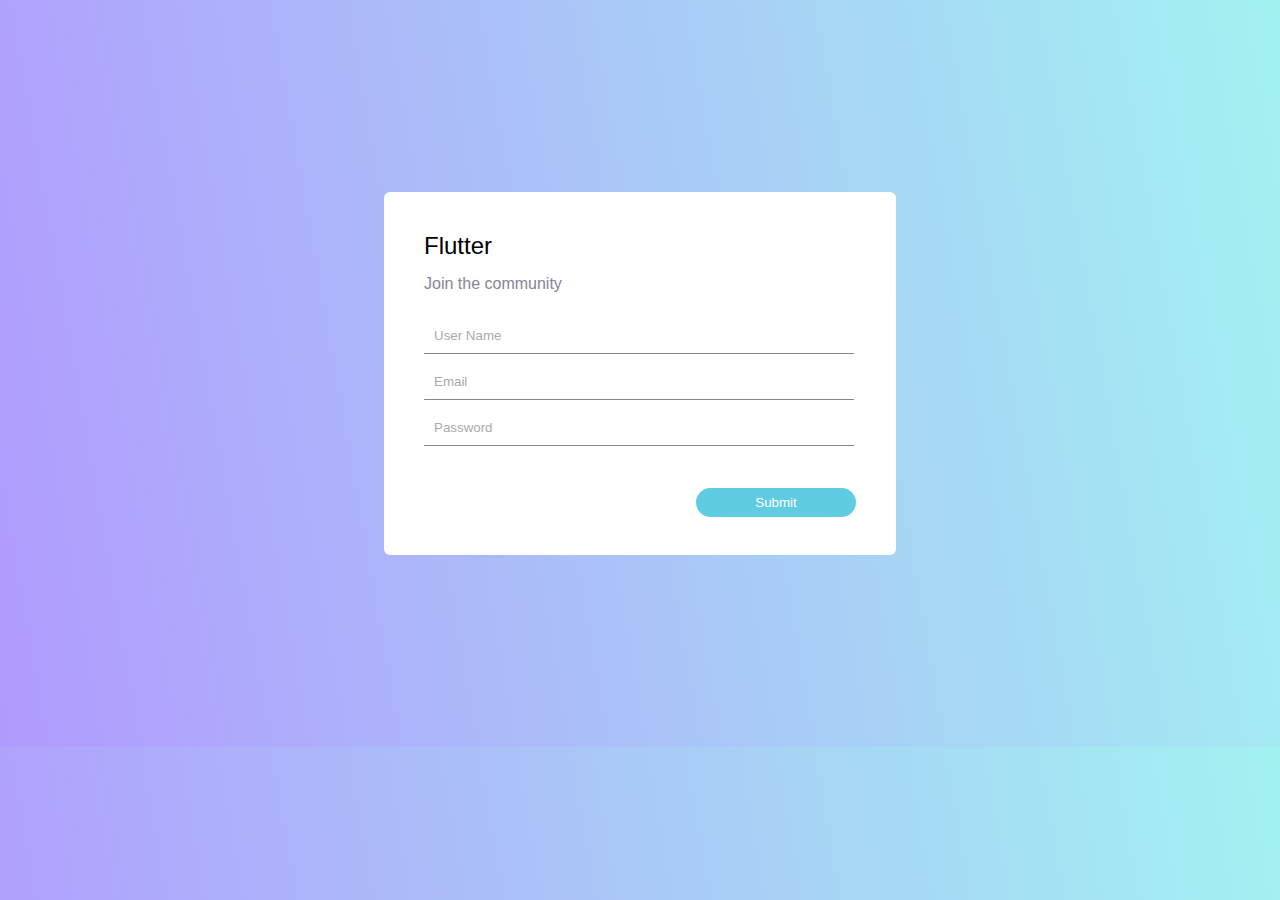
<file: Homework1/create_account.html>
<!DOCTYPE html>
<html>
    <head>
        <title>Flutter</title>
        <meta name="viewport" content="width=device-width, initial-scale=1.0">
        <meta charset="utf-8">
        <link rel="stylesheet"  type="text/css" href="Flutter.css"/>
    </head>
    <body>
        <form class="login-form" action="./" method="POST">
            <div class="login-form__content2">
                <div class="login-form__logo">Flutter</div>
                <div class="login-form__header">Join the community</div>
                <div class="login-form__input_div">
                    <input class="login-form__input" type="text" name="user_name" placeholder="User Name">
                    <input class="login-form__input" type="text" name="email" placeholder="Email">
                    <input class="login-form__input" type="password" name="password" placeholder="Password"> 
            </div>
                <button class="login-form__button" type="submit">Submit</button>        
        </div>
        </form>
    </body>
</html>
</file>
<file: Homework1/Flutter.css>
body {
    background: linear-gradient(-100deg, #A2F2F1 0%, #B19AFE 100%);   
    font-size: 16px;
    margin:0;
}

.login-form,
.login-form * {
    font-family: Helvetica, sans-serif;
}

.login-form {   
    max-width: 32rem; 
    width: 90%;
    margin: 15% auto 15% auto;
    border-radius: 6px;
    overflow: hidden;
    box-sizing: border-box;
}

.login-form__content {
    padding: 2.5rem;
    padding-bottom: 22%;
    background: white;
}
.login-form__content2 {
    padding: 2.5rem;
    padding-bottom: 13%;
    background: white;
}

.login-form__logo {
    margin-bottom: 15px;
    font-size: 1.5rem;
    text-align: left;
    color: black;
}

.login-form__header {
    margin-bottom: 25px;
    text-align: left;
    color: #848694;
}
.login-form__input_div {
    width: 95%;
    margin-bottom: 2rem;
    border: none;
    background: transparent;
    outline: none;
}
.login-form__input {
    width: 100%;
    margin-bottom: 10px;
    padding: 10px;
    border: none;
    border-bottom: 1px solid #848694;
    background: transparent;
    outline: none;
    transition: border-color 0.5s;
}

.login-form__input:focus {
    border-color:  rgb(68, 35, 214);
}

.login-form__input::placeholder {
    color: #aaaaaa;
    margin: 0%;
    padding: 0%;
}
.login-form__buttons_and_links
{
    padding-top: 1.2rem;
    float: right;
}

.login-form__button {
    float: right;
    max-width: 10rem;
    padding: 7px;
    color: #ffffff;
    background:#5fcce2;
    width: 100%;
    border: none;
    outline: none;
    border-radius: 50px;
    cursor: pointer;
}

.login-form__button:active {
    background: #913af3;
}

.login-form__link {
    float: right;
    margin-top:1rem;
    margin-right: 1.8rem;
    font-size: 0.9em;
    color:rgb(68, 35, 214);
    text-decoration: none;
}
/*-------------------------End of login css-----------------------------------*/
* {
    font-family: Helvetica, sans-serif;
}
header {
    background: white;
    display: flex;
    justify-content: space-between;
    align-items: center;
    position: relative;
    padding: 0 3rem;
    height: 2.5rem;
}
header h1{
    font-size: 2rem;
    font-weight: lighter;
    margin-right: 0.1rem;
}
#search{
    height: 1.5rem;
    padding: 0.5rem 1rem;
    border-radius: 1rem;;
    border: 1px solid #e4e4e4;
    width: 15rem;
    background-color: #f4f9fa;
}
#search:focus{
    outline: none;
}
header i {
    position: absolute;
    z-index: 3;
    top: 0.7rem;
    right: 4rem;
}
/*---------------------End of header------------------------*/
main{
    padding-top: 0.5rem;
    display: flex;
    justify-content: center;
    align-items: flex-start;  
 } 
.profile {
    height: 10rem;
    background: white;
    max-width: 18rem;
    text-align: center;
    margin-right: 0.5rem;
}

.profile>p{
    margin-top: 0;
    margin-bottom: 1rem;
    font-weight: 400;
}

.profile img{
    margin-top: 0.5rem;
    height: 5.25rem;
    width: 5.25rem;
    border-radius: 50%;
}   


.profile-reactions {
    display: flex;
    justify-content: space-between;
    padding: 1rem;
    height: 1.2rem;
    background:#f4f9fa;
    align-items: center;
}

.posts-reactions input {
    background: #f4f9fa;
    border: 1px solid#5fcce2;
    color:#5fcce2;
    border-radius: 1rem;
    height: 1rem;
    width: 4.2rem;
    font-weight: 700;
}


.posts-reactions {
    display: flex;
    padding-right: 4rem;
}

.posts-reactions div {
    padding-right: 1rem;
    font-weight: 600;
    text-align: left;
}

.posts-count p:nth-child(2),
.reactions-count p:nth-child(2) {
    color: #1cd0f0;
    margin-top: 0;
    font-size: 1rem;
}

.posts-reactions p:nth-child(1),
.reactions-count p:nth-child(1) {
    color: #a2a3a7;
    margin-bottom: 0.1rem;
    font-size: 0.7rem;
}
#Log-Out{
    height: 1.7rem;
    border-radius: 100px;
    border: 1px solid #1cd0f0;
    color:#1cd0f0;
    background: transparent;
    font-weight: 600;
}
/*---------------------End of profile view------------------------*/
.write-post{
    display: flex;
    position: relative;
    padding: 0.5rem 1.5rem;
    background:  #f5f5f5;
    height: 2rem;
}

.write-post i{
    position: absolute;
    top: 1.1rem;
    right: 2.5rem;
    color:#1cd0f0;
}

.write-post input {
    width: 100%;
    border: 1px solid #f4f9fa;
    border-radius: 1rem;
    padding: 0.5rem 0.9rem;
    height: 1rem;
    background: white;
}

.write-post input:focus{
    outline: none;
}

.write-post input::placeholder {
    color:#1cd0f0;
}

.write-post input:-ms-input-placeholder {
    color:#1cd0f0;
}

.write-post input::-ms-input-placeholder {
    color:#1cd0f0;
}

.write-post img {
    height: 2rem;
    width: 2rem;
    border-radius: 50%;
    margin: 0 1rem 0 0.2rem;
}


.posts {
    background: white;
    max-width: 55rem;
}

.post{
    display: flex;
    padding: 1rem 1.5rem;
    min-height: 7rem;
    position: relative;
}

.post img{
    height: 2.5rem;
    width: 2.5rem;
    border-radius: 50%;
    margin-right: 1rem;
}

.post-content span:first-child{
    font-weight: 600;
    margin-right: 0.3rem;
}

.post-content p {
    padding-bottom: 1rem;
    font-size: 0.875rem;
}

/*---------------End of Flutter main content--------*/

i.fas.fa-times {
    position: absolute;
    right: 1.2rem;
    top: 1.3rem;
}

i.fas.fa-circle.fa-xs,
.post-content span:nth-child(3),
i.fas.fa-times {
    color: #848694;
}

i.fas.fa-circle.fa-xs{
    font-size: 0.3em;
    vertical-align: middle;
}
/*---------------End of Font Awesome Customizing--------*/
.likes-dislikes {
    padding-right: 3.2rem;
}
.bottom-border{
    border-bottom: 1px solid #f4f9fa;
}

  /* Media query for screens <= 1024px */
  @media screen and (max-width: 890px) {
    main {
        display: block;
        width: 90%;
        margin: 0 auto;
    }

    .profile { 
        margin-right: 0;
        max-width: 100%;
    }

    header i {
        right: 2rem;
    }
}
</file>
<file: 2ndPractical/excercise-6/base.css>
body {
	margin: 0;
	padding: 0;
	height: 1500px;
	background-color: #fffbe2;
}

#red, #green, #blue, #silver {
	width: 350px;
	height: 200px;
	border: 2px solid #000000;
}

#yellow {
	width: 75px;
	height: 75px;
}

#red{
	background: red;
}

#green{
	background: green;
}

#blue{
	background: blue;
}

#silver {
	background-color: silver;
}

#yellow{
	background: yellow;
}
</file>
<file: 2ndPractical/excercise-6/edit-me.css>
#red {
    position: absolute;
    top: 300px;
    left: 400px;
    z-index: 3;
}

#silver {
    position: absolute;
    top: 300px;
    left: 450px;
}

#green {
    position:sticky;
    right: 0px;
    top: 100px;

}

#blue {

}

#yellow {
    position: absolute;
    bottom:356px  ;
    left: 278px ;
}
</file>
<file: 2ndPractical/excercise-7/base.css>
#editor {
	display: block;
	width: 900px;
	border: 1px solid #c3c3c3;
	margin: 50px auto 0 auto;
}

#editor-text-container {
	height: 600px;
	overflow: auto;
	padding: 0 15px;
	font-family: Verdana, Geneva, sans-serif;
	font-size: 12px;
}

#editor-buttons {
	width: 100%;
	height: auto;
	display: block;
	max-width: 100%;
}

#text-div {
	font-weight: bold;
}
.strike-out{
	text-decoration: line-through;
}
.underline{
	text-decoration: underline;
}
.uppercase{
	text-transform: uppercase;
}
img {
	max-width: 300px;
	height: auto;
}
#paragraph1{
	letter-spacing: 2px;
	line-height: 1.5;
}
#paragraph3{
	word-spacing: 10px;
}
#text-div {
	display: block;
}
</file>
<file: 2ndPractical/excercise-7/edit-me.css>
p {
    text-indent: 10px;
    padding-right: 50px;
    padding-left: 50px;
}
#logo {
    text-align: right;
    float:right;
}
  #logo:after {
      content:'';
      display:block;
      clear: both;
  }
  #logo2 {
    text-align: left;
    float:left;
}
  #logo2:after {
      content:'';
      display:block;
      clear: both;
  }
  #logo3 {
    display: none;
}
.bold {
    font-weight: bolder;
}
.italics {
    font-style: italic;
}
#text-div{
    display: inline;
    font-style: normal;
    font-weight: lighter;
}
</file>
<file: 2ndPractical/excercise-8/base.css>
body {
	margin: 0;
	padding: 0;
	background-color: #ffe1b6;
}

#sandbox {
	display: block;
	width: 400px;
	height: 200px;
	background-color: #ffffff;
	position: absolute;
	top: calc(50% - 150px);
	left: calc(50% - 200px);
	overflow: hidden;
}

#container1 {
	background-color: #996b00;
	color: #ffffff;
}

#container2 {
	width: 100%;
	background-color: #168282;
	color: #ffffff;
}
</file>
<file: 2ndPractical/excercise-8/edit-me.css>
#container1 {
    height: 70px;
    width: 370px;
    padding: 5px;
    margin:5px;
    border-style:solid;
    border-width: 5px;
    border-color: #5b4000;

}

#container2 {
    height: 80px;
    width: 380px;
    padding: 5px;
    border-style:solid;
    border-width: 5px;
    border-color: #0e5252;
}
</file>
<file: Flutter/css/style.css>
* {
    box-sizing: border-box;
    margin: 0;
    padding: 0;
    font-family: Helvetica, sans-serif;
    outline: none;
}

html,
body,
.auth {
    width: 100%;
    height: 100%;
}

body {
    background-image: linear-gradient(-100deg, #A2F2F1 0%, #B19AFE 100%);
    color: #333;
    font-size: 0.875rem;
}


/**
LOGIN & REGISTER
 */
.auth {
    display: flex;
}

.auth-form {
    border-radius: 0.5rem;
    background-color: #FFF;
    display: flex;
    flex-direction: column;
    padding: 2.5rem;
    max-width: 32rem;
    margin: auto;
    max-height: 90%;
    width: 90%;
}

.auth-title {
    font-size: 2.5rem;
    font-weight: 100;
    margin-bottom: 1rem;
}

.auth-subtitle {
    color: #848694;
    font-size: 1.5rem;
    font-weight: 400;
    margin-bottom: 3.5rem;
    max-width: 100%;
}

.auth-input {
    border: none;
    border-bottom: 1px solid #4154E0;
    font-size: 0.875rem;
    margin-bottom: 1rem;
    height: 2.5rem;
    width: 100%;
}

.auth-input:focus {
    border-color: #557de0;
    box-shadow: 0 1px 0 0 #557de0;
}

.auth-actions {
    align-self: flex-end;
    display: flex;
    flex-direction: column;
    align-items: center;
    margin-top: 3rem;
    width: 100%;
    max-width: 10rem;
}

.auth-button {
    background-color: #00BFD9;
    border: none;
    border-radius: 1.25rem;
    color: #FFF;
    cursor: pointer;
    font-size: 1rem;
    text-align: center;
    height: 2.375rem;
    width: 100%;
}

.auth-button:hover,
.auth-button:focus,
.auth-button:active {
    background-color: #0097C5;
}

.auth-link {
    font-size: 1rem;
    color: #4154E0;
    text-decoration: none;
    margin-top: 1.75rem;
}

.auth-link:hover,
.auth-link:focus {
    text-decoration: underline;
}


/**
POST PAGE
 */

.posts-page-header {
    font-size: 2.625rem;
    font-weight: 100;
}

.posts-header {
    background-color: #fff;
    box-shadow: 0 1px 2px 0 rgba(0, 0, 0, 0.15);
    display: flex;
    justify-content: space-between;
    align-items: center;
    padding: 0 3.125rem;
    height: 3.25rem;
}

.posts-search {
    width: 100%;
    max-width: 15rem;
    position: relative;
}

.post-section-input-container {
    flex: 1;
    margin-left: 1rem;
    position: relative;
}

.posts-search button,
.post-section-input-container button {
    background: none;
    border: none;
    cursor: pointer;
    position: absolute;
    top: 10px;
    right: 1rem;
}

.posts-search input,
.post-section-input-container input {
    width: 100%;
    padding: 1rem;
    padding-right: 2.5rem;
    height: 2rem;
    border-radius: 1rem;
}

.posts-search input {
    background-color: #F6F7FE;
    border: 1px solid #EAECFE;
}

.post-section-input-container button {
    color: #00BFD9;
}

.post-section-input-container input {
    border: 1px solid #EAECFE;
}

.post-section-input-container input::placeholder {
    font-size: 0.875rem;
    color: #00BFD9;
}

.container {
    display: flex;
    align-items: flex-start;
    margin: 0.5rem auto;
    max-width: 55rem;
}

/**
PROFILE
 */
.profile {
    background-color: #FFF;
    flex: 1;
    margin-right: 0.5rem;
    max-width: 18rem;
}

.profile-avatar {
    text-align: center;
    padding: 0.5rem;
}

.profile-image {
    border-radius: 50%;
    width: 5.25rem;
    height: 5.25rem;
}

.profile-name {
    font-size: 1.125rem;
    margin-top: 0.33rem;
    margin-bottom: 0.75rem;
}

.profile-details {
    background-color: #F6F7FE;
    display: flex;
    align-items: center;
    padding: 1rem;
    height: 3.75rem;
}

.profile-info {
    margin-right: 1rem;
    font-weight: 700;
}

.profile-info h3 {
    font-size: 0.75rem;
    color: #848694;
}

.profile-info p {
    font-size: 1.125rem;
    color: #00BFD9;
}

.profile-button {
    background-color: transparent;
    border: 1px solid #00BFD9;
    border-radius: 1.5rem;
    color: #00BFD9;
    font-weight: 700;
    cursor: pointer;
    margin-left: auto;
    padding: 0.5rem;
}

.profile-button:hover {
    background-color: #00BFD9;
    color: #FFF;
}


/**
POSTS
 */
.posts {
    background-color: #FFF;
    flex: 1;
}

.posts-section {
    font-size: 0.875rem;
}

.post-section-avatar {
    padding-top: 0;
}

.profile-avatar.post-section-avatar img {
    width: 2.5rem;
    height: 2.5rem;
}

.post-date {
    color: #848694;
}

.post-delimiter {
    color: #848694;
    font-size: 5px;
    margin-left: 0.5rem;
    margin-right: 0.25rem;
}

.post-text {
    color: #333333;
    font-size: 0.875rem;
    margin-top: 0.25rem;
}

.post-footer {
    height: 2rem;
    display: flex;
    align-items: flex-end;
}

.profile-avatar.post-section-header-avatar {
    padding: 0;
}

.post-section-header-avatar img {
    width: 2rem;
    height: 2rem;
}

.post-section-avatar {
    width: 4rem;
}

.post-content {
    flex: 1;
}

.post-author {
    flex: 1;
    display: flex;
    align-items: center;
}

.post-close {
    color: #848694;
    background: none;
    border: none;
    cursor: pointer;
}

.dislike-container {
    margin-left: 3rem;
}

.post {
    min-height: 7rem;
    padding-top: 1rem;
    padding-left: 1rem;
    padding-bottom: 1rem;
    box-shadow: inset 0 -1px 0 0 rgba(0, 0, 0, 0.15);
    display: flex;
    padding-right: 1rem;

}

.pots-section-header {
    height: 3rem;
    padding: 0 2rem;
    background-color: #F2FCFD;
    display: flex;
    flex-direction: row;
    align-items: center;
    box-shadow: inset 0 -1px 0 0 rgba(0, 0, 0, 0.15);
}

.post-message {
    background-color: #F2FCFD;
    box-shadow: inset 0 -1px 0 0 rgba(0, 0, 0, 0.15);
    border-radius: 1px;
    display: flex;
    align-items: center;
    padding: 0 1rem 0 1.875rem;
    height: 4rem;
}

.post-reaction button {
    cursor: pointer;
    background: none;
    border: none;
}

.posts {
    list-style: none;
}

.post {
    display: flex;
}

.errors {
    color: red;
}


/* Loader from https://loading.io/css/ */
.lds-ripple {
    display: block;
    position: relative;
    width: 64px;
    height: 64px;
    margin: auto;
}
.lds-ripple div {
    position: absolute;
    border: 4px solid #333;
    opacity: 1;
    border-radius: 50%;
    animation: lds-ripple 1s cubic-bezier(0, 0.2, 0.8, 1) infinite;
}
.lds-ripple div:nth-child(2) {
    animation-delay: -0.5s;
}
@keyframes lds-ripple {
    0% {
        top: 28px;
        left: 28px;
        width: 0;
        height: 0;
        opacity: 1;
    }
    100% {
        top: -1px;
        left: -1px;
        width: 58px;
        height: 58px;
        opacity: 0;
    }
}

.hidden {
    display: none;
}

@media screen and (max-width: 55.5rem) {
    .container {
        flex-direction: column;
        width: 90%;
        align-items: stretch;
    }

    .profile {
        margin-right: 0;
        max-width: 100%;
    }
}
</file>
